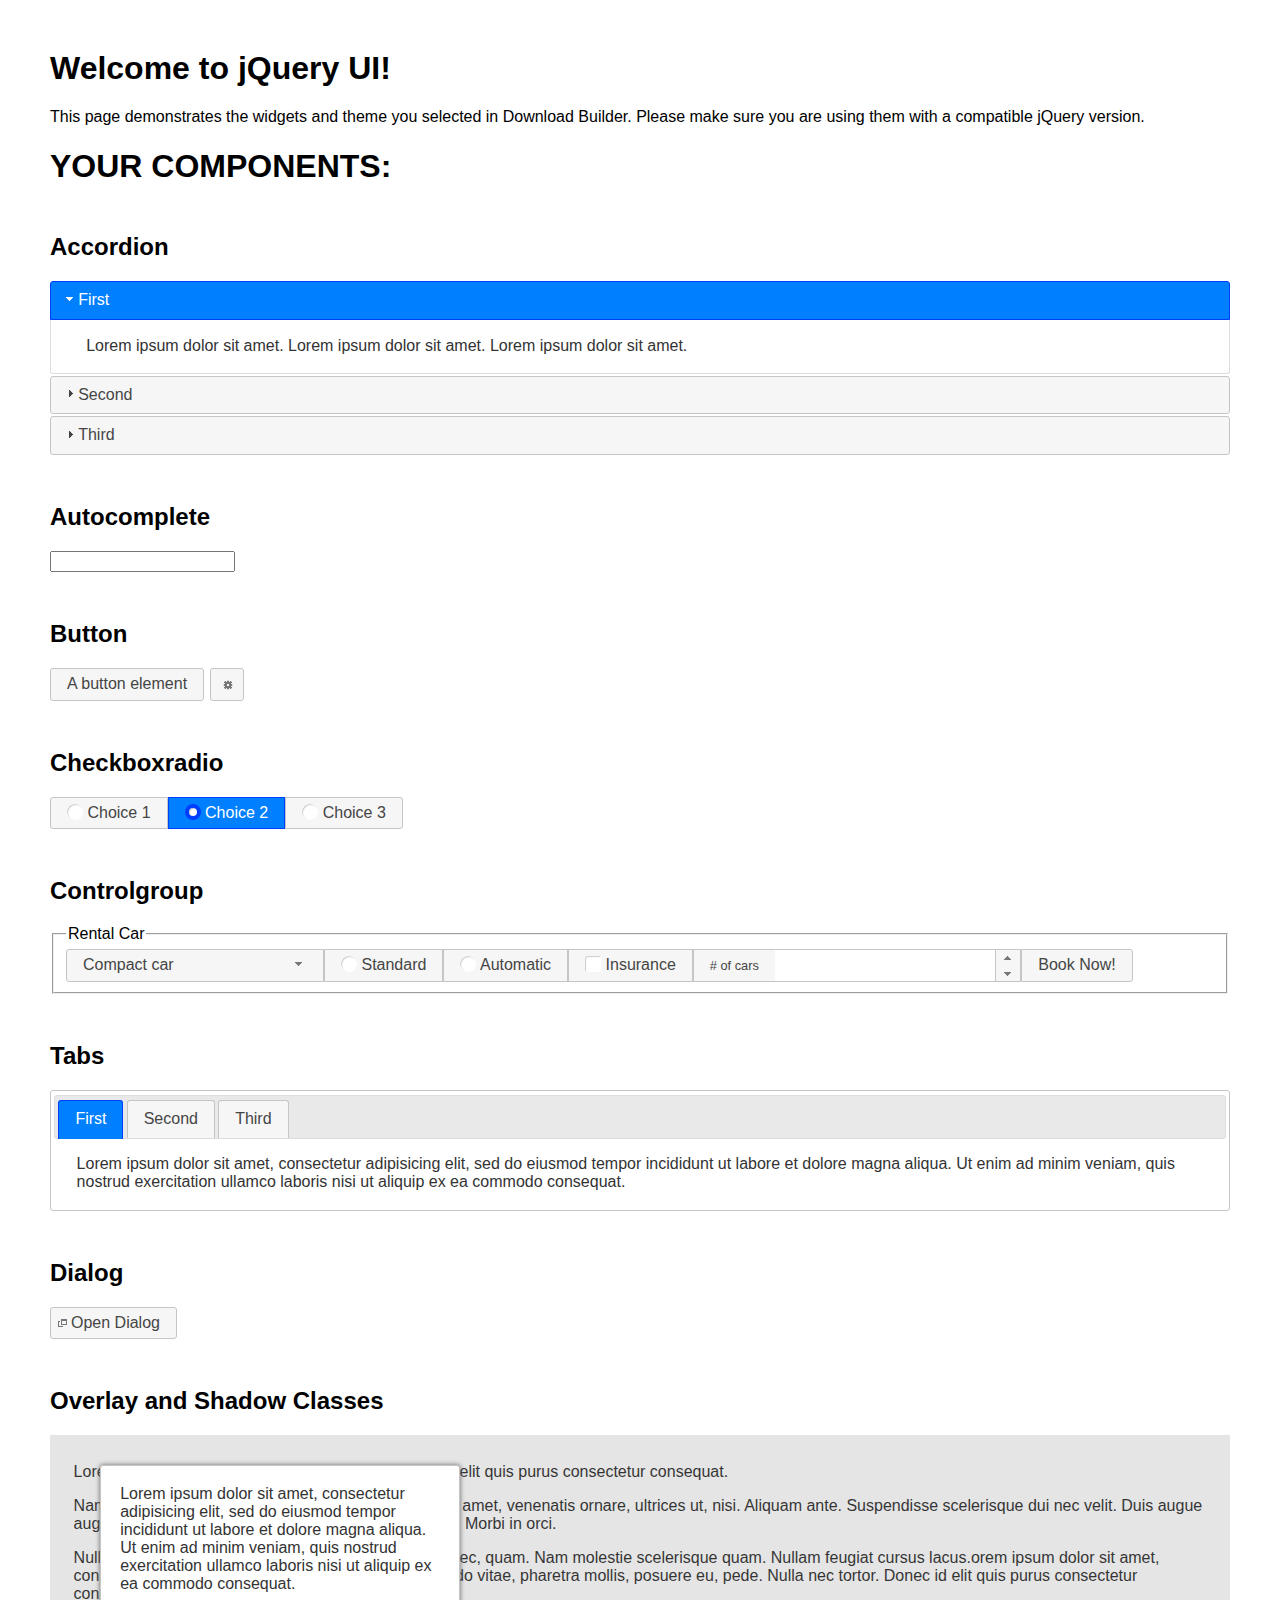
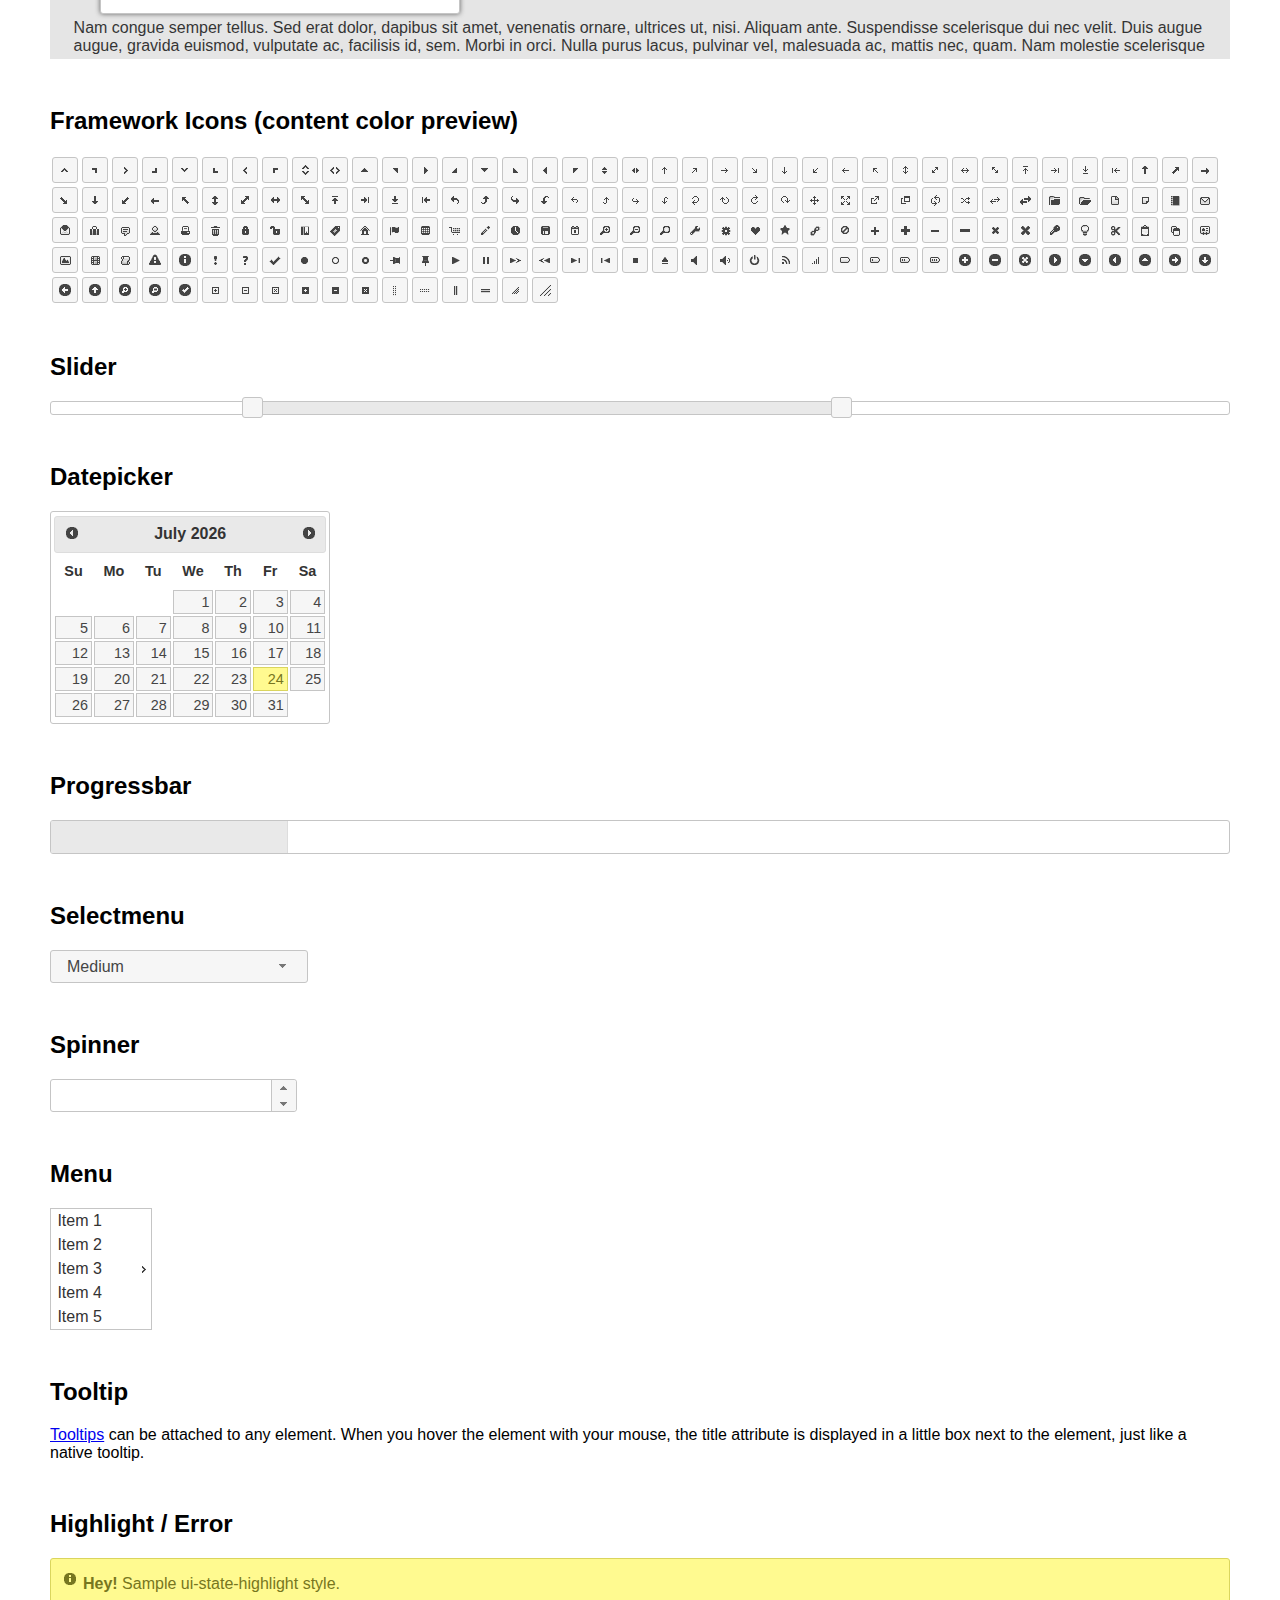
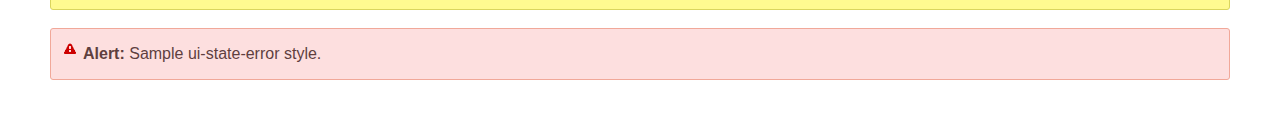
<file: zabbix/imap/jquery-ui/index.html>
<!doctype html>
<html lang="us">
<head>
	<meta charset="utf-8">
	<title>jQuery UI Example Page</title>
	<link href="jquery-ui.css" rel="stylesheet">
	<style>
	body{
		font-family: "Trebuchet MS", sans-serif;
		margin: 50px;
	}
	.demoHeaders {
		margin-top: 2em;
	}
	#dialog-link {
		padding: .4em 1em .4em 20px;
		text-decoration: none;
		position: relative;
	}
	#dialog-link span.ui-icon {
		margin: 0 5px 0 0;
		position: absolute;
		left: .2em;
		top: 50%;
		margin-top: -8px;
	}
	#icons {
		margin: 0;
		padding: 0;
	}
	#icons li {
		margin: 2px;
		position: relative;
		padding: 4px 0;
		cursor: pointer;
		float: left;
		list-style: none;
	}
	#icons span.ui-icon {
		float: left;
		margin: 0 4px;
	}
	.fakewindowcontain .ui-widget-overlay {
		position: absolute;
	}
	select {
		width: 200px;
	}
	</style>
</head>
<body>

<h1>Welcome to jQuery UI!</h1>

<div class="ui-widget">
	<p>This page demonstrates the widgets and theme you selected in Download Builder. Please make sure you are using them with a compatible jQuery version.</p>
</div>

<h1>YOUR COMPONENTS:</h1>


<!-- Accordion -->
<h2 class="demoHeaders">Accordion</h2>
<div id="accordion">
	<h3>First</h3>
	<div>Lorem ipsum dolor sit amet. Lorem ipsum dolor sit amet. Lorem ipsum dolor sit amet.</div>
	<h3>Second</h3>
	<div>Phasellus mattis tincidunt nibh.</div>
	<h3>Third</h3>
	<div>Nam dui erat, auctor a, dignissim quis.</div>
</div>



<!-- Autocomplete -->
<h2 class="demoHeaders">Autocomplete</h2>
<div>
	<input id="autocomplete" title="type &quot;a&quot;">
</div>



<!-- Button -->
<h2 class="demoHeaders">Button</h2>
<button id="button">A button element</button>
<button id="button-icon">An icon-only button</button>



<!-- Checkboxradio -->
<h2 class="demoHeaders">Checkboxradio</h2>
<form style="margin-top: 1em;">
	<div id="radioset">
		<input type="radio" id="radio1" name="radio"><label for="radio1">Choice 1</label>
		<input type="radio" id="radio2" name="radio" checked="checked"><label for="radio2">Choice 2</label>
		<input type="radio" id="radio3" name="radio"><label for="radio3">Choice 3</label>
	</div>
</form>



<!-- Controlgroup -->
<h2 class="demoHeaders">Controlgroup</h2>
<fieldset>
	<legend>Rental Car</legend>
	<div id="controlgroup">
		<select id="car-type">
			<option>Compact car</option>
			<option>Midsize car</option>
			<option>Full size car</option>
			<option>SUV</option>
			<option>Luxury</option>
			<option>Truck</option>
			<option>Van</option>
		</select>
		<label for="transmission-standard">Standard</label>
		<input type="radio" name="transmission" id="transmission-standard">
		<label for="transmission-automatic">Automatic</label>
		<input type="radio" name="transmission" id="transmission-automatic">
		<label for="insurance">Insurance</label>
		<input type="checkbox" name="insurance" id="insurance">
		<label for="horizontal-spinner" class="ui-controlgroup-label"># of cars</label>
		<input id="horizontal-spinner" class="ui-spinner-input">
		<button>Book Now!</button>
	</div>
</fieldset>



<!-- Tabs -->
<h2 class="demoHeaders">Tabs</h2>
<div id="tabs">
	<ul>
		<li><a href="#tabs-1">First</a></li>
		<li><a href="#tabs-2">Second</a></li>
		<li><a href="#tabs-3">Third</a></li>
	</ul>
	<div id="tabs-1">Lorem ipsum dolor sit amet, consectetur adipisicing elit, sed do eiusmod tempor incididunt ut labore et dolore magna aliqua. Ut enim ad minim veniam, quis nostrud exercitation ullamco laboris nisi ut aliquip ex ea commodo consequat.</div>
	<div id="tabs-2">Phasellus mattis tincidunt nibh. Cras orci urna, blandit id, pretium vel, aliquet ornare, felis. Maecenas scelerisque sem non nisl. Fusce sed lorem in enim dictum bibendum.</div>
	<div id="tabs-3">Nam dui erat, auctor a, dignissim quis, sollicitudin eu, felis. Pellentesque nisi urna, interdum eget, sagittis et, consequat vestibulum, lacus. Mauris porttitor ullamcorper augue.</div>
</div>



<h2 class="demoHeaders">Dialog</h2>
<p>
	<button id="dialog-link" class="ui-button ui-corner-all ui-widget">
		<span class="ui-icon ui-icon-newwin"></span>Open Dialog
	</button>
</p>

<h2 class="demoHeaders">Overlay and Shadow Classes</h2>
<div style="position: relative; width: 96%; height: 200px; padding:1% 2%; overflow:hidden;" class="fakewindowcontain">
	<p>Lorem ipsum dolor sit amet,  Nulla nec tortor. Donec id elit quis purus consectetur consequat. </p><p>Nam congue semper tellus. Sed erat dolor, dapibus sit amet, venenatis ornare, ultrices ut, nisi. Aliquam ante. Suspendisse scelerisque dui nec velit. Duis augue augue, gravida euismod, vulputate ac, facilisis id, sem. Morbi in orci. </p><p>Nulla purus lacus, pulvinar vel, malesuada ac, mattis nec, quam. Nam molestie scelerisque quam. Nullam feugiat cursus lacus.orem ipsum dolor sit amet, consectetur adipiscing elit. Donec libero risus, commodo vitae, pharetra mollis, posuere eu, pede. Nulla nec tortor. Donec id elit quis purus consectetur consequat. </p><p>Nam congue semper tellus. Sed erat dolor, dapibus sit amet, venenatis ornare, ultrices ut, nisi. Aliquam ante. Suspendisse scelerisque dui nec velit. Duis augue augue, gravida euismod, vulputate ac, facilisis id, sem. Morbi in orci. Nulla purus lacus, pulvinar vel, malesuada ac, mattis nec, quam. Nam molestie scelerisque quam. </p><p>Nullam feugiat cursus lacus.orem ipsum dolor sit amet, consectetur adipiscing elit. Donec libero risus, commodo vitae, pharetra mollis, posuere eu, pede. Nulla nec tortor. Donec id elit quis purus consectetur consequat. Nam congue semper tellus. Sed erat dolor, dapibus sit amet, venenatis ornare, ultrices ut, nisi. Aliquam ante. </p><p>Suspendisse scelerisque dui nec velit. Duis augue augue, gravida euismod, vulputate ac, facilisis id, sem. Morbi in orci. Nulla purus lacus, pulvinar vel, malesuada ac, mattis nec, quam. Nam molestie scelerisque quam. Nullam feugiat cursus lacus.orem ipsum dolor sit amet, consectetur adipiscing elit. Donec libero risus, commodo vitae, pharetra mollis, posuere eu, pede. Nulla nec tortor. Donec id elit quis purus consectetur consequat. Nam congue semper tellus. Sed erat dolor, dapibus sit amet, venenatis ornare, ultrices ut, nisi. </p>

	<!-- ui-dialog -->
	<div class="ui-widget-overlay ui-front"></div>
	<div style="position: absolute; width: 320px; left: 50px; top: 30px; padding: 1.2em" class="ui-widget ui-front ui-widget-content ui-corner-all ui-widget-shadow">
		Lorem ipsum dolor sit amet, consectetur adipisicing elit, sed do eiusmod tempor incididunt ut labore et dolore magna aliqua. Ut enim ad minim veniam, quis nostrud exercitation ullamco laboris nisi ut aliquip ex ea commodo consequat.
	</div>

</div>

<!-- ui-dialog -->
<div id="dialog" title="Dialog Title">
	<p>Lorem ipsum dolor sit amet, consectetur adipisicing elit, sed do eiusmod tempor incididunt ut labore et dolore magna aliqua. Ut enim ad minim veniam, quis nostrud exercitation ullamco laboris nisi ut aliquip ex ea commodo consequat.</p>
</div>



<h2 class="demoHeaders">Framework Icons (content color preview)</h2>
<ul id="icons" class="ui-widget ui-helper-clearfix">
	<li class="ui-state-default ui-corner-all" title=".ui-icon-caret-1-n"><span class="ui-icon ui-icon-caret-1-n"></span></li>
	<li class="ui-state-default ui-corner-all" title=".ui-icon-caret-1-ne"><span class="ui-icon ui-icon-caret-1-ne"></span></li>
	<li class="ui-state-default ui-corner-all" title=".ui-icon-caret-1-e"><span class="ui-icon ui-icon-caret-1-e"></span></li>
	<li class="ui-state-default ui-corner-all" title=".ui-icon-caret-1-se"><span class="ui-icon ui-icon-caret-1-se"></span></li>
	<li class="ui-state-default ui-corner-all" title=".ui-icon-caret-1-s"><span class="ui-icon ui-icon-caret-1-s"></span></li>
	<li class="ui-state-default ui-corner-all" title=".ui-icon-caret-1-sw"><span class="ui-icon ui-icon-caret-1-sw"></span></li>
	<li class="ui-state-default ui-corner-all" title=".ui-icon-caret-1-w"><span class="ui-icon ui-icon-caret-1-w"></span></li>
	<li class="ui-state-default ui-corner-all" title=".ui-icon-caret-1-nw"><span class="ui-icon ui-icon-caret-1-nw"></span></li>
	<li class="ui-state-default ui-corner-all" title=".ui-icon-caret-2-n-s"><span class="ui-icon ui-icon-caret-2-n-s"></span></li>
	<li class="ui-state-default ui-corner-all" title=".ui-icon-caret-2-e-w"><span class="ui-icon ui-icon-caret-2-e-w"></span></li>
	<li class="ui-state-default ui-corner-all" title=".ui-icon-triangle-1-n"><span class="ui-icon ui-icon-triangle-1-n"></span></li>
	<li class="ui-state-default ui-corner-all" title=".ui-icon-triangle-1-ne"><span class="ui-icon ui-icon-triangle-1-ne"></span></li>
	<li class="ui-state-default ui-corner-all" title=".ui-icon-triangle-1-e"><span class="ui-icon ui-icon-triangle-1-e"></span></li>
	<li class="ui-state-default ui-corner-all" title=".ui-icon-triangle-1-se"><span class="ui-icon ui-icon-triangle-1-se"></span></li>
	<li class="ui-state-default ui-corner-all" title=".ui-icon-triangle-1-s"><span class="ui-icon ui-icon-triangle-1-s"></span></li>
	<li class="ui-state-default ui-corner-all" title=".ui-icon-triangle-1-sw"><span class="ui-icon ui-icon-triangle-1-sw"></span></li>
	<li class="ui-state-default ui-corner-all" title=".ui-icon-triangle-1-w"><span class="ui-icon ui-icon-triangle-1-w"></span></li>
	<li class="ui-state-default ui-corner-all" title=".ui-icon-triangle-1-nw"><span class="ui-icon ui-icon-triangle-1-nw"></span></li>
	<li class="ui-state-default ui-corner-all" title=".ui-icon-triangle-2-n-s"><span class="ui-icon ui-icon-triangle-2-n-s"></span></li>
	<li class="ui-state-default ui-corner-all" title=".ui-icon-triangle-2-e-w"><span class="ui-icon ui-icon-triangle-2-e-w"></span></li>
	<li class="ui-state-default ui-corner-all" title=".ui-icon-arrow-1-n"><span class="ui-icon ui-icon-arrow-1-n"></span></li>
	<li class="ui-state-default ui-corner-all" title=".ui-icon-arrow-1-ne"><span class="ui-icon ui-icon-arrow-1-ne"></span></li>
	<li class="ui-state-default ui-corner-all" title=".ui-icon-arrow-1-e"><span class="ui-icon ui-icon-arrow-1-e"></span></li>
	<li class="ui-state-default ui-corner-all" title=".ui-icon-arrow-1-se"><span class="ui-icon ui-icon-arrow-1-se"></span></li>
	<li class="ui-state-default ui-corner-all" title=".ui-icon-arrow-1-s"><span class="ui-icon ui-icon-arrow-1-s"></span></li>
	<li class="ui-state-default ui-corner-all" title=".ui-icon-arrow-1-sw"><span class="ui-icon ui-icon-arrow-1-sw"></span></li>
	<li class="ui-state-default ui-corner-all" title=".ui-icon-arrow-1-w"><span class="ui-icon ui-icon-arrow-1-w"></span></li>
	<li class="ui-state-default ui-corner-all" title=".ui-icon-arrow-1-nw"><span class="ui-icon ui-icon-arrow-1-nw"></span></li>
	<li class="ui-state-default ui-corner-all" title=".ui-icon-arrow-2-n-s"><span class="ui-icon ui-icon-arrow-2-n-s"></span></li>
	<li class="ui-state-default ui-corner-all" title=".ui-icon-arrow-2-ne-sw"><span class="ui-icon ui-icon-arrow-2-ne-sw"></span></li>
	<li class="ui-state-default ui-corner-all" title=".ui-icon-arrow-2-e-w"><span class="ui-icon ui-icon-arrow-2-e-w"></span></li>
	<li class="ui-state-default ui-corner-all" title=".ui-icon-arrow-2-se-nw"><span class="ui-icon ui-icon-arrow-2-se-nw"></span></li>
	<li class="ui-state-default ui-corner-all" title=".ui-icon-arrowstop-1-n"><span class="ui-icon ui-icon-arrowstop-1-n"></span></li>
	<li class="ui-state-default ui-corner-all" title=".ui-icon-arrowstop-1-e"><span class="ui-icon ui-icon-arrowstop-1-e"></span></li>
	<li class="ui-state-default ui-corner-all" title=".ui-icon-arrowstop-1-s"><span class="ui-icon ui-icon-arrowstop-1-s"></span></li>
	<li class="ui-state-default ui-corner-all" title=".ui-icon-arrowstop-1-w"><span class="ui-icon ui-icon-arrowstop-1-w"></span></li>
	<li class="ui-state-default ui-corner-all" title=".ui-icon-arrowthick-1-n"><span class="ui-icon ui-icon-arrowthick-1-n"></span></li>
	<li class="ui-state-default ui-corner-all" title=".ui-icon-arrowthick-1-ne"><span class="ui-icon ui-icon-arrowthick-1-ne"></span></li>
	<li class="ui-state-default ui-corner-all" title=".ui-icon-arrowthick-1-e"><span class="ui-icon ui-icon-arrowthick-1-e"></span></li>
	<li class="ui-state-default ui-corner-all" title=".ui-icon-arrowthick-1-se"><span class="ui-icon ui-icon-arrowthick-1-se"></span></li>
	<li class="ui-state-default ui-corner-all" title=".ui-icon-arrowthick-1-s"><span class="ui-icon ui-icon-arrowthick-1-s"></span></li>
	<li class="ui-state-default ui-corner-all" title=".ui-icon-arrowthick-1-sw"><span class="ui-icon ui-icon-arrowthick-1-sw"></span></li>
	<li class="ui-state-default ui-corner-all" title=".ui-icon-arrowthick-1-w"><span class="ui-icon ui-icon-arrowthick-1-w"></span></li>
	<li class="ui-state-default ui-corner-all" title=".ui-icon-arrowthick-1-nw"><span class="ui-icon ui-icon-arrowthick-1-nw"></span></li>
	<li class="ui-state-default ui-corner-all" title=".ui-icon-arrowthick-2-n-s"><span class="ui-icon ui-icon-arrowthick-2-n-s"></span></li>
	<li class="ui-state-default ui-corner-all" title=".ui-icon-arrowthick-2-ne-sw"><span class="ui-icon ui-icon-arrowthick-2-ne-sw"></span></li>
	<li class="ui-state-default ui-corner-all" title=".ui-icon-arrowthick-2-e-w"><span class="ui-icon ui-icon-arrowthick-2-e-w"></span></li>
	<li class="ui-state-default ui-corner-all" title=".ui-icon-arrowthick-2-se-nw"><span class="ui-icon ui-icon-arrowthick-2-se-nw"></span></li>
	<li class="ui-state-default ui-corner-all" title=".ui-icon-arrowthickstop-1-n"><span class="ui-icon ui-icon-arrowthickstop-1-n"></span></li>
	<li class="ui-state-default ui-corner-all" title=".ui-icon-arrowthickstop-1-e"><span class="ui-icon ui-icon-arrowthickstop-1-e"></span></li>
	<li class="ui-state-default ui-corner-all" title=".ui-icon-arrowthickstop-1-s"><span class="ui-icon ui-icon-arrowthickstop-1-s"></span></li>
	<li class="ui-state-default ui-corner-all" title=".ui-icon-arrowthickstop-1-w"><span class="ui-icon ui-icon-arrowthickstop-1-w"></span></li>
	<li class="ui-state-default ui-corner-all" title=".ui-icon-arrowreturnthick-1-w"><span class="ui-icon ui-icon-arrowreturnthick-1-w"></span></li>
	<li class="ui-state-default ui-corner-all" title=".ui-icon-arrowreturnthick-1-n"><span class="ui-icon ui-icon-arrowreturnthick-1-n"></span></li>
	<li class="ui-state-default ui-corner-all" title=".ui-icon-arrowreturnthick-1-e"><span class="ui-icon ui-icon-arrowreturnthick-1-e"></span></li>
	<li class="ui-state-default ui-corner-all" title=".ui-icon-arrowreturnthick-1-s"><span class="ui-icon ui-icon-arrowreturnthick-1-s"></span></li>
	<li class="ui-state-default ui-corner-all" title=".ui-icon-arrowreturn-1-w"><span class="ui-icon ui-icon-arrowreturn-1-w"></span></li>
	<li class="ui-state-default ui-corner-all" title=".ui-icon-arrowreturn-1-n"><span class="ui-icon ui-icon-arrowreturn-1-n"></span></li>
	<li class="ui-state-default ui-corner-all" title=".ui-icon-arrowreturn-1-e"><span class="ui-icon ui-icon-arrowreturn-1-e"></span></li>
	<li class="ui-state-default ui-corner-all" title=".ui-icon-arrowreturn-1-s"><span class="ui-icon ui-icon-arrowreturn-1-s"></span></li>
	<li class="ui-state-default ui-corner-all" title=".ui-icon-arrowrefresh-1-w"><span class="ui-icon ui-icon-arrowrefresh-1-w"></span></li>
	<li class="ui-state-default ui-corner-all" title=".ui-icon-arrowrefresh-1-n"><span class="ui-icon ui-icon-arrowrefresh-1-n"></span></li>
	<li class="ui-state-default ui-corner-all" title=".ui-icon-arrowrefresh-1-e"><span class="ui-icon ui-icon-arrowrefresh-1-e"></span></li>
	<li class="ui-state-default ui-corner-all" title=".ui-icon-arrowrefresh-1-s"><span class="ui-icon ui-icon-arrowrefresh-1-s"></span></li>
	<li class="ui-state-default ui-corner-all" title=".ui-icon-arrow-4"><span class="ui-icon ui-icon-arrow-4"></span></li>
	<li class="ui-state-default ui-corner-all" title=".ui-icon-arrow-4-diag"><span class="ui-icon ui-icon-arrow-4-diag"></span></li>
	<li class="ui-state-default ui-corner-all" title=".ui-icon-extlink"><span class="ui-icon ui-icon-extlink"></span></li>
	<li class="ui-state-default ui-corner-all" title=".ui-icon-newwin"><span class="ui-icon ui-icon-newwin"></span></li>
	<li class="ui-state-default ui-corner-all" title=".ui-icon-refresh"><span class="ui-icon ui-icon-refresh"></span></li>
	<li class="ui-state-default ui-corner-all" title=".ui-icon-shuffle"><span class="ui-icon ui-icon-shuffle"></span></li>
	<li class="ui-state-default ui-corner-all" title=".ui-icon-transfer-e-w"><span class="ui-icon ui-icon-transfer-e-w"></span></li>
	<li class="ui-state-default ui-corner-all" title=".ui-icon-transferthick-e-w"><span class="ui-icon ui-icon-transferthick-e-w"></span></li>
	<li class="ui-state-default ui-corner-all" title=".ui-icon-folder-collapsed"><span class="ui-icon ui-icon-folder-collapsed"></span></li>
	<li class="ui-state-default ui-corner-all" title=".ui-icon-folder-open"><span class="ui-icon ui-icon-folder-open"></span></li>
	<li class="ui-state-default ui-corner-all" title=".ui-icon-document"><span class="ui-icon ui-icon-document"></span></li>
	<li class="ui-state-default ui-corner-all" title=".ui-icon-document-b"><span class="ui-icon ui-icon-document-b"></span></li>
	<li class="ui-state-default ui-corner-all" title=".ui-icon-note"><span class="ui-icon ui-icon-note"></span></li>
	<li class="ui-state-default ui-corner-all" title=".ui-icon-mail-closed"><span class="ui-icon ui-icon-mail-closed"></span></li>
	<li class="ui-state-default ui-corner-all" title=".ui-icon-mail-open"><span class="ui-icon ui-icon-mail-open"></span></li>
	<li class="ui-state-default ui-corner-all" title=".ui-icon-suitcase"><span class="ui-icon ui-icon-suitcase"></span></li>
	<li class="ui-state-default ui-corner-all" title=".ui-icon-comment"><span class="ui-icon ui-icon-comment"></span></li>
	<li class="ui-state-default ui-corner-all" title=".ui-icon-person"><span class="ui-icon ui-icon-person"></span></li>
	<li class="ui-state-default ui-corner-all" title=".ui-icon-print"><span class="ui-icon ui-icon-print"></span></li>
	<li class="ui-state-default ui-corner-all" title=".ui-icon-trash"><span class="ui-icon ui-icon-trash"></span></li>
	<li class="ui-state-default ui-corner-all" title=".ui-icon-locked"><span class="ui-icon ui-icon-locked"></span></li>
	<li class="ui-state-default ui-corner-all" title=".ui-icon-unlocked"><span class="ui-icon ui-icon-unlocked"></span></li>
	<li class="ui-state-default ui-corner-all" title=".ui-icon-bookmark"><span class="ui-icon ui-icon-bookmark"></span></li>
	<li class="ui-state-default ui-corner-all" title=".ui-icon-tag"><span class="ui-icon ui-icon-tag"></span></li>
	<li class="ui-state-default ui-corner-all" title=".ui-icon-home"><span class="ui-icon ui-icon-home"></span></li>
	<li class="ui-state-default ui-corner-all" title=".ui-icon-flag"><span class="ui-icon ui-icon-flag"></span></li>
	<li class="ui-state-default ui-corner-all" title=".ui-icon-calculator"><span class="ui-icon ui-icon-calculator"></span></li>
	<li class="ui-state-default ui-corner-all" title=".ui-icon-cart"><span class="ui-icon ui-icon-cart"></span></li>
	<li class="ui-state-default ui-corner-all" title=".ui-icon-pencil"><span class="ui-icon ui-icon-pencil"></span></li>
	<li class="ui-state-default ui-corner-all" title=".ui-icon-clock"><span class="ui-icon ui-icon-clock"></span></li>
	<li class="ui-state-default ui-corner-all" title=".ui-icon-disk"><span class="ui-icon ui-icon-disk"></span></li>
	<li class="ui-state-default ui-corner-all" title=".ui-icon-calendar"><span class="ui-icon ui-icon-calendar"></span></li>
	<li class="ui-state-default ui-corner-all" title=".ui-icon-zoomin"><span class="ui-icon ui-icon-zoomin"></span></li>
	<li class="ui-state-default ui-corner-all" title=".ui-icon-zoomout"><span class="ui-icon ui-icon-zoomout"></span></li>
	<li class="ui-state-default ui-corner-all" title=".ui-icon-search"><span class="ui-icon ui-icon-search"></span></li>
	<li class="ui-state-default ui-corner-all" title=".ui-icon-wrench"><span class="ui-icon ui-icon-wrench"></span></li>
	<li class="ui-state-default ui-corner-all" title=".ui-icon-gear"><span class="ui-icon ui-icon-gear"></span></li>
	<li class="ui-state-default ui-corner-all" title=".ui-icon-heart"><span class="ui-icon ui-icon-heart"></span></li>
	<li class="ui-state-default ui-corner-all" title=".ui-icon-star"><span class="ui-icon ui-icon-star"></span></li>
	<li class="ui-state-default ui-corner-all" title=".ui-icon-link"><span class="ui-icon ui-icon-link"></span></li>
	<li class="ui-state-default ui-corner-all" title=".ui-icon-cancel"><span class="ui-icon ui-icon-cancel"></span></li>
	<li class="ui-state-default ui-corner-all" title=".ui-icon-plus"><span class="ui-icon ui-icon-plus"></span></li>
	<li class="ui-state-default ui-corner-all" title=".ui-icon-plusthick"><span class="ui-icon ui-icon-plusthick"></span></li>
	<li class="ui-state-default ui-corner-all" title=".ui-icon-minus"><span class="ui-icon ui-icon-minus"></span></li>
	<li class="ui-state-default ui-corner-all" title=".ui-icon-minusthick"><span class="ui-icon ui-icon-minusthick"></span></li>
	<li class="ui-state-default ui-corner-all" title=".ui-icon-close"><span class="ui-icon ui-icon-close"></span></li>
	<li class="ui-state-default ui-corner-all" title=".ui-icon-closethick"><span class="ui-icon ui-icon-closethick"></span></li>
	<li class="ui-state-default ui-corner-all" title=".ui-icon-key"><span class="ui-icon ui-icon-key"></span></li>
	<li class="ui-state-default ui-corner-all" title=".ui-icon-lightbulb"><span class="ui-icon ui-icon-lightbulb"></span></li>
	<li class="ui-state-default ui-corner-all" title=".ui-icon-scissors"><span class="ui-icon ui-icon-scissors"></span></li>
	<li class="ui-state-default ui-corner-all" title=".ui-icon-clipboard"><span class="ui-icon ui-icon-clipboard"></span></li>
	<li class="ui-state-default ui-corner-all" title=".ui-icon-copy"><span class="ui-icon ui-icon-copy"></span></li>
	<li class="ui-state-default ui-corner-all" title=".ui-icon-contact"><span class="ui-icon ui-icon-contact"></span></li>
	<li class="ui-state-default ui-corner-all" title=".ui-icon-image"><span class="ui-icon ui-icon-image"></span></li>
	<li class="ui-state-default ui-corner-all" title=".ui-icon-video"><span class="ui-icon ui-icon-video"></span></li>
	<li class="ui-state-default ui-corner-all" title=".ui-icon-script"><span class="ui-icon ui-icon-script"></span></li>
	<li class="ui-state-default ui-corner-all" title=".ui-icon-alert"><span class="ui-icon ui-icon-alert"></span></li>
	<li class="ui-state-default ui-corner-all" title=".ui-icon-info"><span class="ui-icon ui-icon-info"></span></li>
	<li class="ui-state-default ui-corner-all" title=".ui-icon-notice"><span class="ui-icon ui-icon-notice"></span></li>
	<li class="ui-state-default ui-corner-all" title=".ui-icon-help"><span class="ui-icon ui-icon-help"></span></li>
	<li class="ui-state-default ui-corner-all" title=".ui-icon-check"><span class="ui-icon ui-icon-check"></span></li>
	<li class="ui-state-default ui-corner-all" title=".ui-icon-bullet"><span class="ui-icon ui-icon-bullet"></span></li>
	<li class="ui-state-default ui-corner-all" title=".ui-icon-radio-off"><span class="ui-icon ui-icon-radio-off"></span></li>
	<li class="ui-state-default ui-corner-all" title=".ui-icon-radio-on"><span class="ui-icon ui-icon-radio-on"></span></li>
	<li class="ui-state-default ui-corner-all" title=".ui-icon-pin-w"><span class="ui-icon ui-icon-pin-w"></span></li>
	<li class="ui-state-default ui-corner-all" title=".ui-icon-pin-s"><span class="ui-icon ui-icon-pin-s"></span></li>
	<li class="ui-state-default ui-corner-all" title=".ui-icon-play"><span class="ui-icon ui-icon-play"></span></li>
	<li class="ui-state-default ui-corner-all" title=".ui-icon-pause"><span class="ui-icon ui-icon-pause"></span></li>
	<li class="ui-state-default ui-corner-all" title=".ui-icon-seek-next"><span class="ui-icon ui-icon-seek-next"></span></li>
	<li class="ui-state-default ui-corner-all" title=".ui-icon-seek-prev"><span class="ui-icon ui-icon-seek-prev"></span></li>
	<li class="ui-state-default ui-corner-all" title=".ui-icon-seek-end"><span class="ui-icon ui-icon-seek-end"></span></li>
	<li class="ui-state-default ui-corner-all" title=".ui-icon-seek-first"><span class="ui-icon ui-icon-seek-first"></span></li>
	<li class="ui-state-default ui-corner-all" title=".ui-icon-stop"><span class="ui-icon ui-icon-stop"></span></li>
	<li class="ui-state-default ui-corner-all" title=".ui-icon-eject"><span class="ui-icon ui-icon-eject"></span></li>
	<li class="ui-state-default ui-corner-all" title=".ui-icon-volume-off"><span class="ui-icon ui-icon-volume-off"></span></li>
	<li class="ui-state-default ui-corner-all" title=".ui-icon-volume-on"><span class="ui-icon ui-icon-volume-on"></span></li>
	<li class="ui-state-default ui-corner-all" title=".ui-icon-power"><span class="ui-icon ui-icon-power"></span></li>
	<li class="ui-state-default ui-corner-all" title=".ui-icon-signal-diag"><span class="ui-icon ui-icon-signal-diag"></span></li>
	<li class="ui-state-default ui-corner-all" title=".ui-icon-signal"><span class="ui-icon ui-icon-signal"></span></li>
	<li class="ui-state-default ui-corner-all" title=".ui-icon-battery-0"><span class="ui-icon ui-icon-battery-0"></span></li>
	<li class="ui-state-default ui-corner-all" title=".ui-icon-battery-1"><span class="ui-icon ui-icon-battery-1"></span></li>
	<li class="ui-state-default ui-corner-all" title=".ui-icon-battery-2"><span class="ui-icon ui-icon-battery-2"></span></li>
	<li class="ui-state-default ui-corner-all" title=".ui-icon-battery-3"><span class="ui-icon ui-icon-battery-3"></span></li>
	<li class="ui-state-default ui-corner-all" title=".ui-icon-circle-plus"><span class="ui-icon ui-icon-circle-plus"></span></li>
	<li class="ui-state-default ui-corner-all" title=".ui-icon-circle-minus"><span class="ui-icon ui-icon-circle-minus"></span></li>
	<li class="ui-state-default ui-corner-all" title=".ui-icon-circle-close"><span class="ui-icon ui-icon-circle-close"></span></li>
	<li class="ui-state-default ui-corner-all" title=".ui-icon-circle-triangle-e"><span class="ui-icon ui-icon-circle-triangle-e"></span></li>
	<li class="ui-state-default ui-corner-all" title=".ui-icon-circle-triangle-s"><span class="ui-icon ui-icon-circle-triangle-s"></span></li>
	<li class="ui-state-default ui-corner-all" title=".ui-icon-circle-triangle-w"><span class="ui-icon ui-icon-circle-triangle-w"></span></li>
	<li class="ui-state-default ui-corner-all" title=".ui-icon-circle-triangle-n"><span class="ui-icon ui-icon-circle-triangle-n"></span></li>
	<li class="ui-state-default ui-corner-all" title=".ui-icon-circle-arrow-e"><span class="ui-icon ui-icon-circle-arrow-e"></span></li>
	<li class="ui-state-default ui-corner-all" title=".ui-icon-circle-arrow-s"><span class="ui-icon ui-icon-circle-arrow-s"></span></li>
	<li class="ui-state-default ui-corner-all" title=".ui-icon-circle-arrow-w"><span class="ui-icon ui-icon-circle-arrow-w"></span></li>
	<li class="ui-state-default ui-corner-all" title=".ui-icon-circle-arrow-n"><span class="ui-icon ui-icon-circle-arrow-n"></span></li>
	<li class="ui-state-default ui-corner-all" title=".ui-icon-circle-zoomin"><span class="ui-icon ui-icon-circle-zoomin"></span></li>
	<li class="ui-state-default ui-corner-all" title=".ui-icon-circle-zoomout"><span class="ui-icon ui-icon-circle-zoomout"></span></li>
	<li class="ui-state-default ui-corner-all" title=".ui-icon-circle-check"><span class="ui-icon ui-icon-circle-check"></span></li>
	<li class="ui-state-default ui-corner-all" title=".ui-icon-circlesmall-plus"><span class="ui-icon ui-icon-circlesmall-plus"></span></li>
	<li class="ui-state-default ui-corner-all" title=".ui-icon-circlesmall-minus"><span class="ui-icon ui-icon-circlesmall-minus"></span></li>
	<li class="ui-state-default ui-corner-all" title=".ui-icon-circlesmall-close"><span class="ui-icon ui-icon-circlesmall-close"></span></li>
	<li class="ui-state-default ui-corner-all" title=".ui-icon-squaresmall-plus"><span class="ui-icon ui-icon-squaresmall-plus"></span></li>
	<li class="ui-state-default ui-corner-all" title=".ui-icon-squaresmall-minus"><span class="ui-icon ui-icon-squaresmall-minus"></span></li>
	<li class="ui-state-default ui-corner-all" title=".ui-icon-squaresmall-close"><span class="ui-icon ui-icon-squaresmall-close"></span></li>
	<li class="ui-state-default ui-corner-all" title=".ui-icon-grip-dotted-vertical"><span class="ui-icon ui-icon-grip-dotted-vertical"></span></li>
	<li class="ui-state-default ui-corner-all" title=".ui-icon-grip-dotted-horizontal"><span class="ui-icon ui-icon-grip-dotted-horizontal"></span></li>
	<li class="ui-state-default ui-corner-all" title=".ui-icon-grip-solid-vertical"><span class="ui-icon ui-icon-grip-solid-vertical"></span></li>
	<li class="ui-state-default ui-corner-all" title=".ui-icon-grip-solid-horizontal"><span class="ui-icon ui-icon-grip-solid-horizontal"></span></li>
	<li class="ui-state-default ui-corner-all" title=".ui-icon-gripsmall-diagonal-se"><span class="ui-icon ui-icon-gripsmall-diagonal-se"></span></li>
	<li class="ui-state-default ui-corner-all" title=".ui-icon-grip-diagonal-se"><span class="ui-icon ui-icon-grip-diagonal-se"></span></li>
</ul>


<!-- Slider -->
<h2 class="demoHeaders">Slider</h2>
<div id="slider"></div>



<!-- Datepicker -->
<h2 class="demoHeaders">Datepicker</h2>
<div id="datepicker"></div>



<!-- Progressbar -->
<h2 class="demoHeaders">Progressbar</h2>
<div id="progressbar"></div>



<!-- Progressbar -->
<h2 class="demoHeaders">Selectmenu</h2>
<select id="selectmenu">
	<option>Slower</option>
	<option>Slow</option>
	<option selected="selected">Medium</option>
	<option>Fast</option>
	<option>Faster</option>
</select>



<!-- Spinner -->
<h2 class="demoHeaders">Spinner</h2>
<input id="spinner">



<!-- Menu -->
<h2 class="demoHeaders">Menu</h2>
<ul style="width:100px;" id="menu">
	<li><div>Item 1</div></li>
	<li><div>Item 2</div></li>
	<li><div>Item 3</div>
		<ul>
			<li><div>Item 3-1</div></li>
			<li><div>Item 3-2</div></li>
			<li><div>Item 3-3</div></li>
			<li><div>Item 3-4</div></li>
			<li><div>Item 3-5</div></li>
		</ul>
	</li>
	<li><div>Item 4</div></li>
	<li><div>Item 5</div></li>
</ul>



<!-- Tooltip -->
<h2 class="demoHeaders">Tooltip</h2>
<p id="tooltip">
	<a href="#" title="That&apos;s what this widget is">Tooltips</a> can be attached to any element. When you hover
the element with your mouse, the title attribute is displayed in a little box next to the element, just like a native tooltip.
</p>


<!-- Highlight / Error -->
<h2 class="demoHeaders">Highlight / Error</h2>
<div class="ui-widget">
	<div class="ui-state-highlight ui-corner-all" style="margin-top: 20px; padding: 0 .7em;">
		<p><span class="ui-icon ui-icon-info" style="float: left; margin-right: .3em;"></span>
		<strong>Hey!</strong> Sample ui-state-highlight style.</p>
	</div>
</div>
<br>
<div class="ui-widget">
	<div class="ui-state-error ui-corner-all" style="padding: 0 .7em;">
		<p><span class="ui-icon ui-icon-alert" style="float: left; margin-right: .3em;"></span>
		<strong>Alert:</strong> Sample ui-state-error style.</p>
	</div>
</div>

<script src="external/jquery/jquery.js"></script>
<script src="jquery-ui.js"></script>
<script>

$( "#accordion" ).accordion();



var availableTags = [
	"ActionScript",
	"AppleScript",
	"Asp",
	"BASIC",
	"C",
	"C++",
	"Clojure",
	"COBOL",
	"ColdFusion",
	"Erlang",
	"Fortran",
	"Groovy",
	"Haskell",
	"Java",
	"JavaScript",
	"Lisp",
	"Perl",
	"PHP",
	"Python",
	"Ruby",
	"Scala",
	"Scheme"
];
$( "#autocomplete" ).autocomplete({
	source: availableTags
});



$( "#button" ).button();
$( "#button-icon" ).button({
	icon: "ui-icon-gear",
	showLabel: false
});



$( "#radioset" ).buttonset();



$( "#controlgroup" ).controlgroup();



$( "#tabs" ).tabs();



$( "#dialog" ).dialog({
	autoOpen: false,
	width: 400,
	buttons: [
		{
			text: "Ok",
			click: function() {
				$( this ).dialog( "close" );
			}
		},
		{
			text: "Cancel",
			click: function() {
				$( this ).dialog( "close" );
			}
		}
	]
});

// Link to open the dialog
$( "#dialog-link" ).click(function( event ) {
	$( "#dialog" ).dialog( "open" );
	event.preventDefault();
});



$( "#datepicker" ).datepicker({
	inline: true
});



$( "#slider" ).slider({
	range: true,
	values: [ 17, 67 ]
});



$( "#progressbar" ).progressbar({
	value: 20
});



$( "#spinner" ).spinner();



$( "#menu" ).menu();



$( "#tooltip" ).tooltip();



$( "#selectmenu" ).selectmenu();


// Hover states on the static widgets
$( "#dialog-link, #icons li" ).hover(
	function() {
		$( this ).addClass( "ui-state-hover" );
	},
	function() {
		$( this ).removeClass( "ui-state-hover" );
	}
);
</script>
</body>
</html>
</file>
